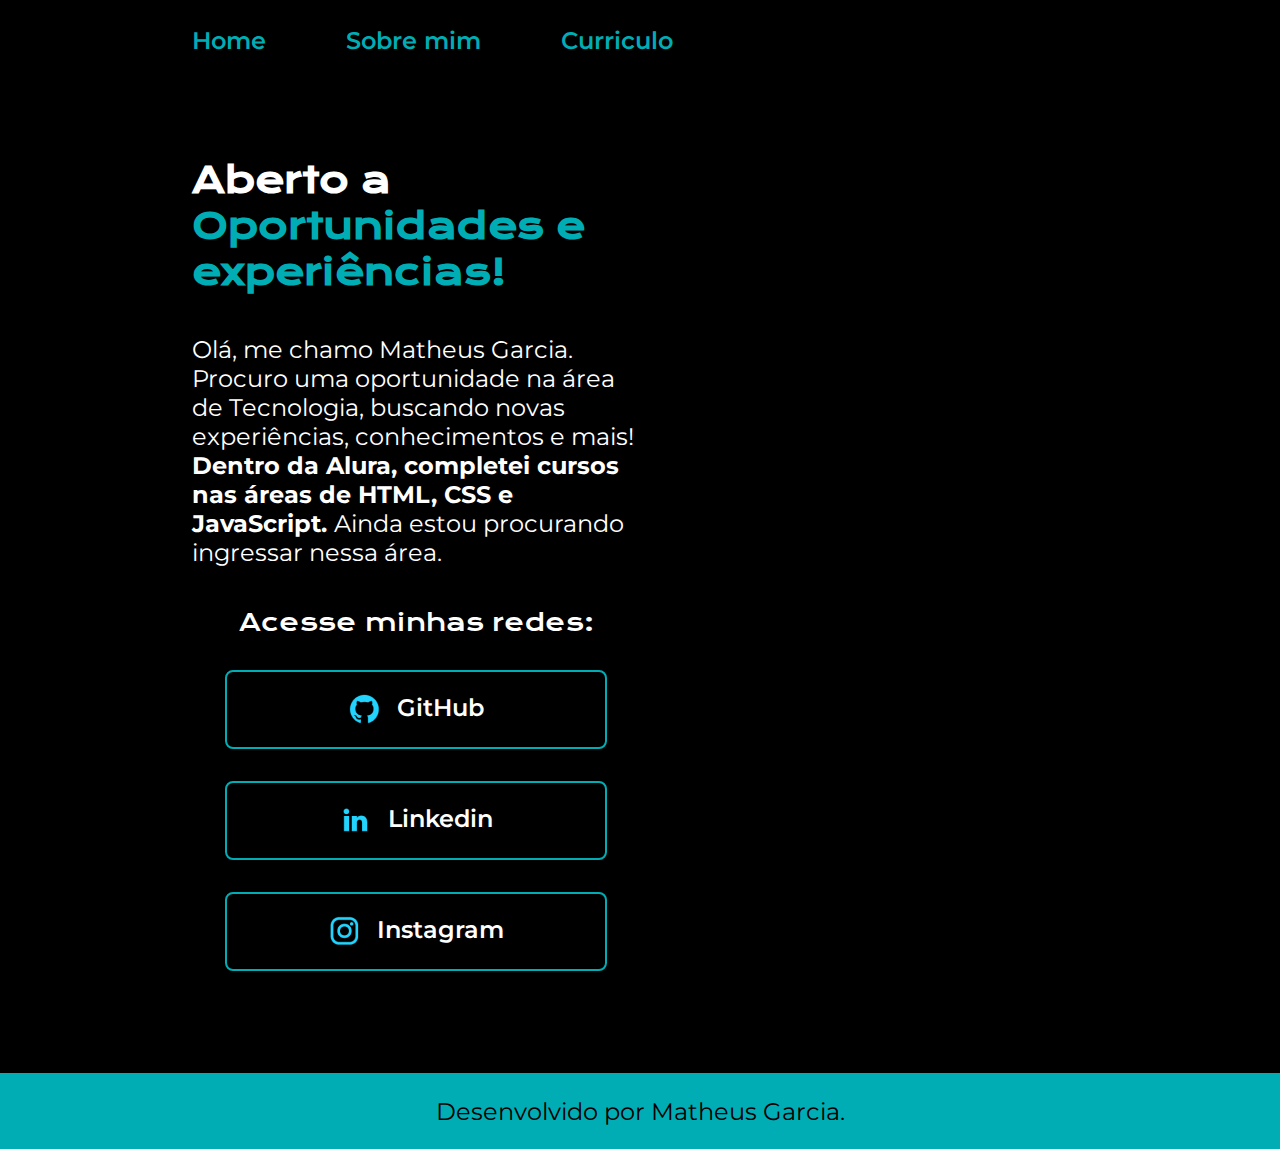
<file: index.html>
<!DOCTYPE html>
<html lang="pt-br">
<head>
        <meta charset="UTF-8"> 
        <meta http-equiv="X-UA-Compatible" content="IE=edge">
        <meta name="viewport" content="width=device-width, initial-scale=1.0">
        <title>Portifolio</title>
        <link rel="stylesheet" href="./styles/style.css">
</head>
<body>
    <header class="cabecalho">
        <nav class="cabecalho__menu">
            <a class="cabecalho__menu__link" href="index.html">Home</a>
            <a class="cabecalho__menu__link" href="about.html">Sobre mim</a>
            <a class="cabecalho__menu__link" href="curriculo.html">Curriculo </a>
        </nav>
    </header>
    <main class="apresentacao">
        <section class="apresentacao__conteudo">
            <h1 class="apresentacao__conteudo__titulo">
                    Aberto a
                    <strong class="titulo-destaque"> Oportunidades e experiências!
                    </strong></h1>
                    <p class="apresentacao__conteudo__titulo__texto">Olá, me chamo Matheus Garcia. 
                        Procuro uma oportunidade na área de Tecnologia, 
                        buscando novas experiências, conhecimentos e mais! <strong> Dentro da Alura, completei cursos nas áreas de
                        HTML, CSS e JavaScript.
                    </strong> Ainda estou procurando ingressar nessa área.</p> 
                        <div class="apresentacao__links">
                            <h2 class="apresentacao__links__subtitulo">Acesse minhas redes:</h2>
                            <a class="apresentacao__links__link" href="https://github.com/guilhermeonrails">
                                <img src="./assets/github.png" alt="ícone github">
                                GitHub</a>
                    
                            <a class="apresentacao__links__link" href="https://www.linkedin.com/in/matheus-garcia-dev/"> 
                                <img src="./assets/linkedin.png" alt="icone linkedin">
                                Linkedin </a>

                               <a class="apresentacao__links__link" href="instagram.com/neymarjr/">
                                <img src="./assets/instagram.png" alt="ícone Instagram">
                                Instagram </a>
                    </div>
        
        </section>
        <!-- <img class="apresentacao__imagem" src="./assets/Spidey.png" alt="fundo programar" > -->
    </main>
    <footer class="rodape">
        <p>Desenvolvido por Matheus Garcia.</p>
    </footer>
</body>
</html>
</file>
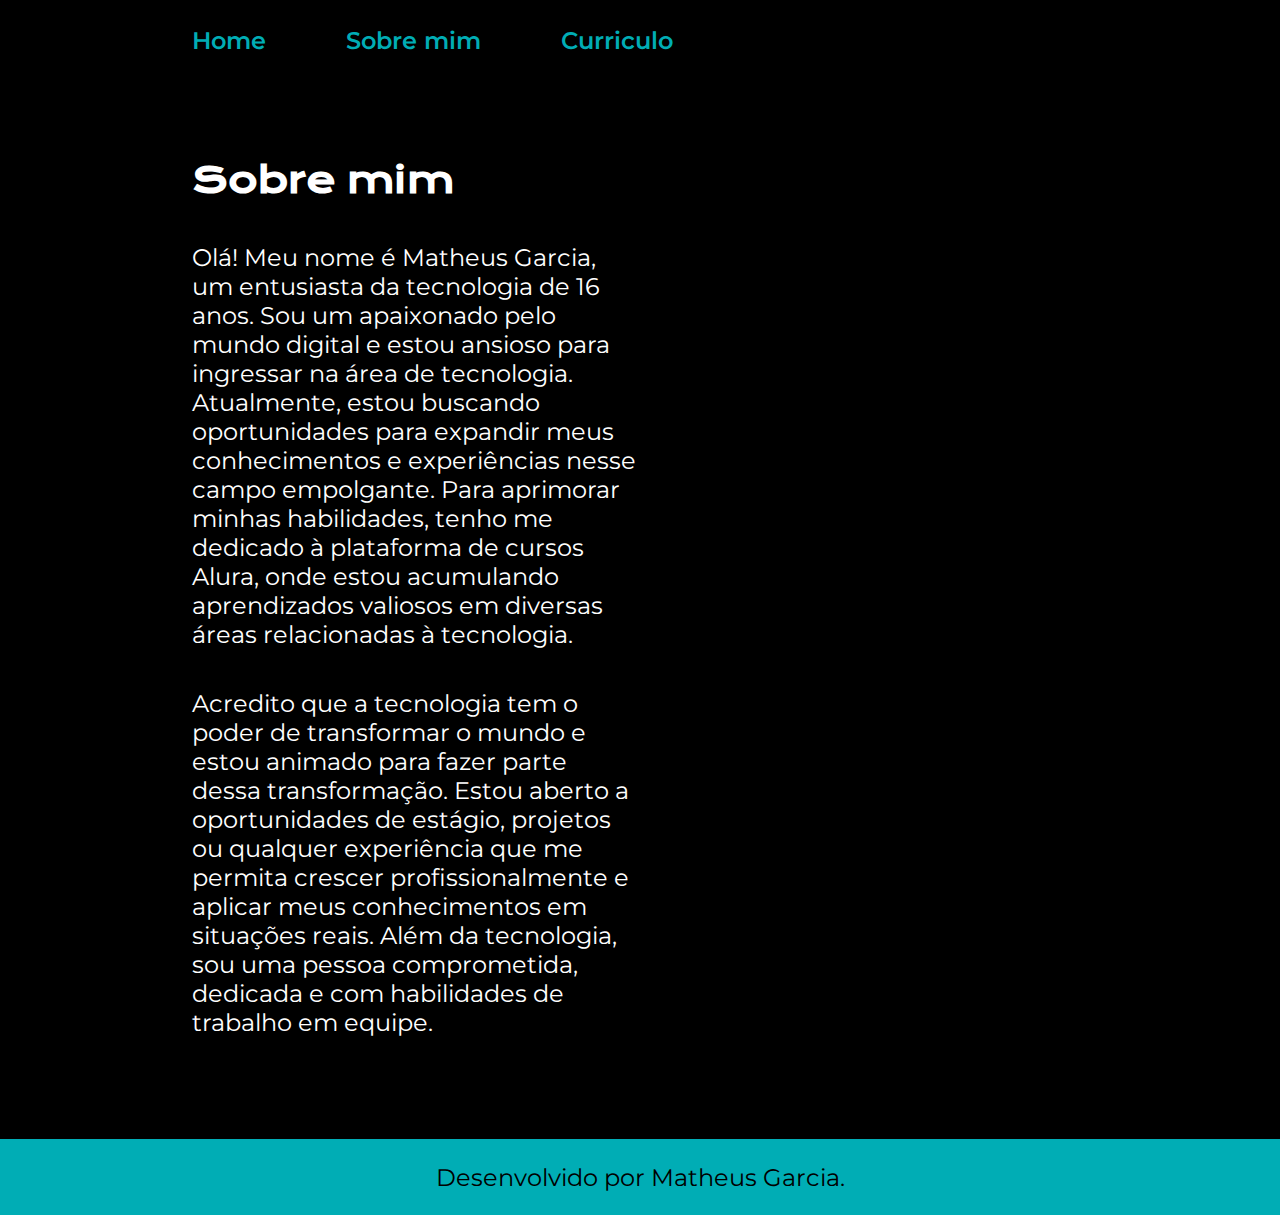
<file: about.html>
<!DOCTYPE html>
<html lang="pt-br">
<head>
    <meta charset="UTF-8">
    <meta name="viewport" content="width=device-width, initial-scale=1.0">
    <title>Sobre mim</title>
    <link rel="stylesheet" href="./styles/style.css">
</head>
<body>
    <header class="cabecalho">
        <nav class="cabecalho__menu">
            <a class="cabecalho__menu__link" href="index.html">Home</a>
            <a class="cabecalho__menu__link" href="about.html">Sobre mim</a>
            <a class="cabecalho__menu__link" href="curriculo.html">Curriculo </a>
        </nav>
    </header>

 <main class="apresentacao">
    <section class="apresentacao__conteudo">
        <h1 class="apresentacao__conteudo__titulo">Sobre mim</h1>
        <p class="apresentacao__conteudo__titulo__texto">Olá! Meu nome é Matheus Garcia, um entusiasta da tecnologia de 16 anos. Sou um apaixonado pelo mundo digital e estou ansioso para ingressar na área de tecnologia. Atualmente, estou buscando oportunidades para expandir meus conhecimentos e experiências nesse campo empolgante.

            Para aprimorar minhas habilidades, tenho me dedicado à plataforma de cursos Alura, onde estou acumulando aprendizados valiosos em diversas áreas relacionadas à tecnologia.</p>
            <p class="apresentacao__conteudo__titulo__texto">Acredito que a tecnologia tem o poder de transformar o mundo e estou animado para fazer parte dessa transformação. Estou aberto a oportunidades de estágio, projetos ou qualquer experiência que me permita crescer profissionalmente e aplicar meus conhecimentos em situações reais.

                Além da tecnologia, sou uma pessoa comprometida, dedicada e com habilidades de trabalho em equipe. </p>
        </section>
    </section>

 </main>

 <footer class="rodape">
    <p>Desenvolvido por Matheus Garcia.</p>
</footer>
</body>
</html>
</file>
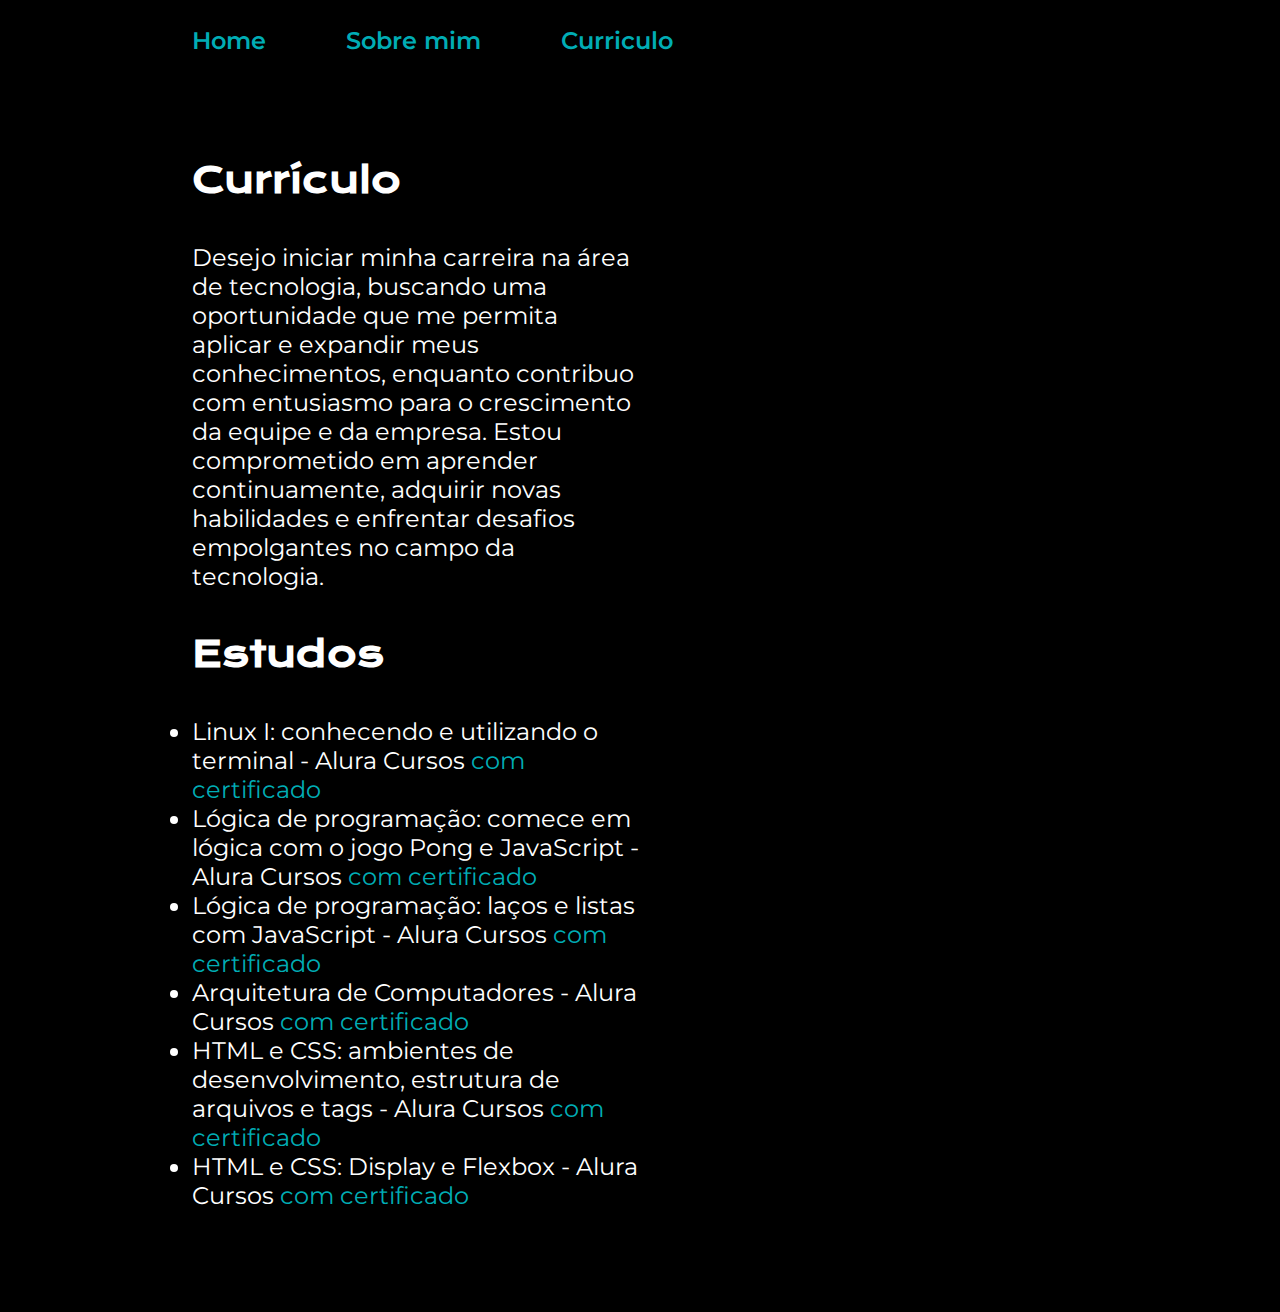
<file: curriculo.html>
<!DOCTYPE html>
<html lang="pt-br">
<head>
    <meta charset="UTF-8">
    <meta name="viewport" content="width=device-width, initial-scale=1.0">
    <title>Curriculo</title>
    <link rel="stylesheet" href="./styles/style.css">
</head>
<body>
    <header class="cabecalho">
        <nav class="cabecalho__menu">
            <a class="cabecalho__menu__link" href="index.html">Home</a>
            <a class="cabecalho__menu__link" href="about.html">Sobre mim</a>
            <a class="cabecalho__menu__link" href="curriculo.html">Curriculo </a>
        </nav>
    </header>   
</body>

<main class="apresentacao">
    <section class="apresentacao__conteudo">
        <h1 class="apresentacao__conteudo__titulo">Currículo</h1>
        <p class="apresentacao__conteudo__texto">
            Desejo iniciar minha carreira na área de tecnologia, buscando uma oportunidade que me permita aplicar e expandir meus conhecimentos, enquanto contribuo com entusiasmo para o crescimento da equipe e da empresa. Estou comprometido em aprender continuamente, adquirir novas habilidades e enfrentar desafios empolgantes no campo da tecnologia.

        </p>

        <h2 class="apresentacao__conteudo__titulo">Estudos</h2>
        <div class="apresentacao__conteudo__texto">
        <ul class="apresentacao__conteudo__texto">
            <li>Linux I: conhecendo e utilizando o terminal - Alura Cursos <a href="https://cursos.alura.com.br/certificate/acd22d21-804f-4cea-a4e6-b22719cdd2d6?lang=pt_BR">com certificado </a></li>
            <li>Lógica de programação: comece em lógica com o jogo Pong e JavaScript - Alura Cursos <a href="https://cursos.alura.com.br/certificate/afe235d9-3323-44e5-ad57-dd2c21612d43?lang=pt_BR"> com certificado</a></li>
            <li>Lógica de programação: laços e listas com JavaScript - Alura Cursos  <a href="https://cursos.alura.com.br/certificate/9a3a475f-dd0c-40a0-9e95-8dc9824b9c43?lang=pt_BR"> com certificado </a></li>
            <li> Arquitetura de Computadores - Alura Cursos <a href="https://cursos.alura.com.br/certificate/08265fd9-8ea4-4215-aa50-2a270077b269?lang=pt_BR">com certificado</a> </li>
            <li>HTML e CSS: ambientes de desenvolvimento, estrutura de arquivos e tags - Alura Cursos <a href="https://cursos.alura.com.br/certificate/f54dec87-0abf-40ce-ba17-224d932f0741?lang=pt_BR">com certificado</a></li>
            <li>HTML e CSS: Display e Flexbox - Alura Cursos <a href="https://cursos.alura.com.br/certificate/23b7384e-dc7d-453d-a5bb-fee58ff52b12?lang=pt_BR">com certificado</a></li>
        </ul>
        </div>    
    </section>
</main> 

</html>
</file>
<file: styles/style.css>
@import url('https://fonts.googleapis.com/css2?family=Krona+One&family=Montserrat:wght@400;600&display=swap');
* 
{
  margin: 0;
  padding: 0;  
}

:root {
    --cor-primaria: #000000;
    --cor-secundaria: #ffffff;
    --cor-terciaria: #00ADB5;
    --cor-hover: #EEEEEE;

    --fonte-principal: 'Krona One', sans-serif;
    --fonte-secundaria: 'Montserrat', sans-serif;
}

body{
    /* height: 100vh; */
    box-sizing: border-box;  
    background-color: var(--cor-primaria);
    color: var(--cor-secundaria);
}

.cabecalho {
    padding: 2% 0 0 15%;
}

.cabecalho__menu {
    display: flex;
    gap: 80px;
}

.cabecalho__menu__link{
    font-family: var(--fonte-secundaria);
    font-size: 1.5rem;
    font-weight: 600;
    color: var(--cor-terciaria);
    text-decoration: none;
    
}

.titulo-destaque {
    color: var(--cor-terciaria)
}

.apresentacao{
    margin: 8% 15%;
    display: flex;
    align-items: center;
    justify-content: space-between;
    gap: 82px;
}


.apresentacao__conteudo{
  width: 50%;
  display: flex;
  flex-direction: column;
  gap: 40px;
}

.apresentacao__conteudo__titulo{
    font-size: 2.25rem;
    font-family: var(--fonte-principal);
}

.apresentacao__conteudo__titulo__texto{
    font-size: 1.5rem;
    font-family: var(--fonte-secundaria);
}

.apresentacao__conteudo__texto a{
    text-decoration: none;
    color: var(--cor-terciaria);
}
.apresentacao__conteudo__texto {
    color: var(--cor-secundaria);
    font-size: 1.5rem;
    font-family: var(--fonte-secundaria);
}


.apresentacao__links{
      display: flex;
      flex-direction: column;
      align-items: center;
      justify-content: space-between;
      gap: 32px;
}

.apresentacao__links__subtitulo{
font-family: var(--fonte-principal);
font-weight: 400;
font-size: 1.5rem;
}

.apresentacao__links__link{
      /* background-color: #000000; */
      display: flex;
      justify-content: center;
      gap: 16px;
      width: 378px;
      text-align: center;
      border-radius: 8px;
      font-size: 24px;
      font-weight: 600;
      padding: 21.5px 0;
      text-decoration: none;
      color: var(--cor-secundaria);
      border: 2px solid var(--cor-terciaria);
      font-family: var(--fonte-secundaria);
}

/* .apresentacao__imagem{
    width: 50%;

} */

.apresentacao__links__link:hover{
background-color: var(--cor-hover)

}

.rodape{
    color: var(--cor-primaria);
    background-color: var(--cor-terciaria);
    padding: 23.5px;
    text-align: center;
    font-family: var(--fonte-secundaria);
    font-size: 1.5rem;
    font-weight: 400;

}



@media (max-width: 1200px){
    .apresentacao{
        flex-direction: column-reverse;
        padding: 5%;
    }

    .cabecalho{
        padding: 10%;
        
    }

    .cabecalho__menu{
        justify-content: center;

        .apresentacao__conteudo{
            width: auto;
        }
    }
}
</file>
